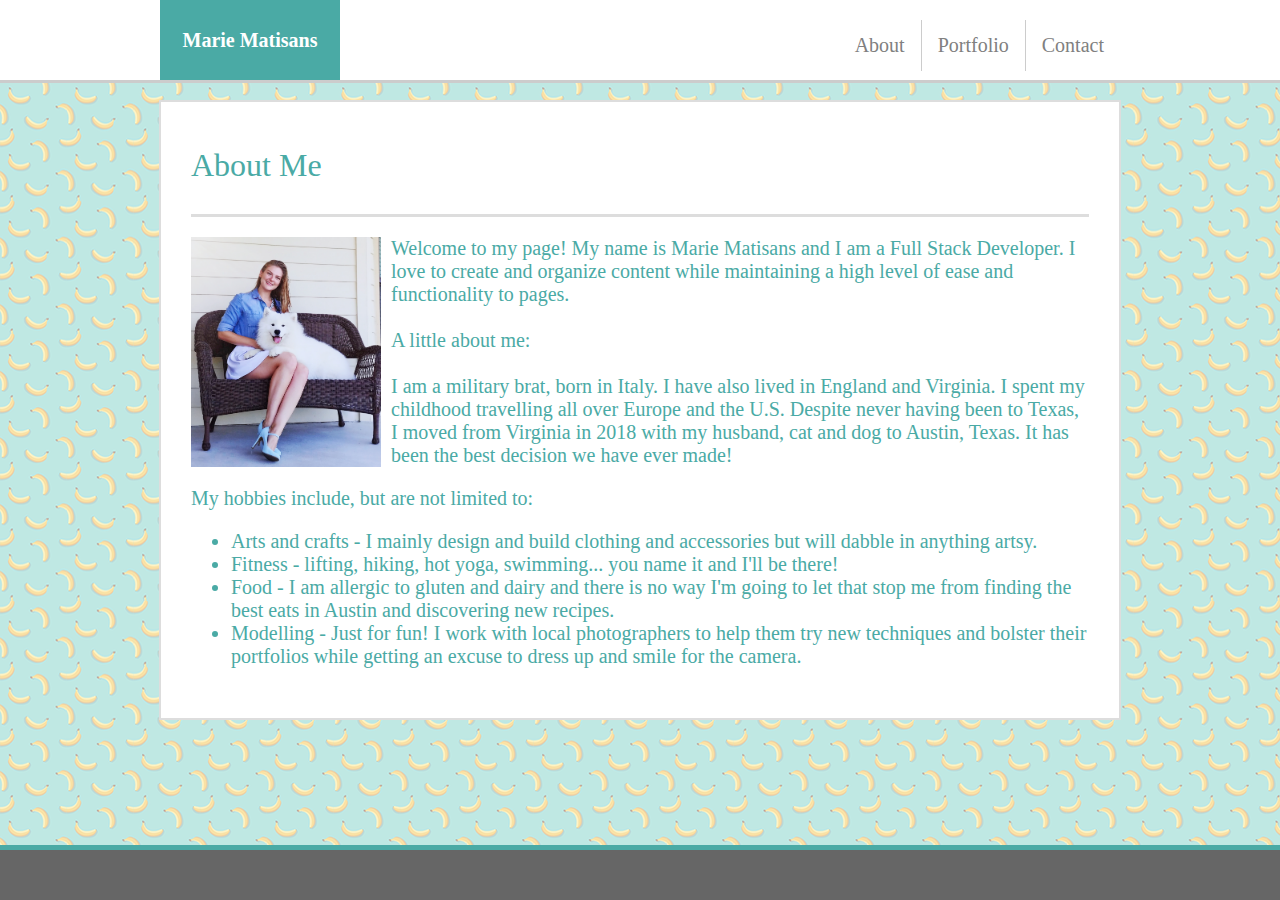
<file: index.html>
<!DOCTYPE html>

<html>
<head>
    <title>Welcome - Marie Matisans</title>
    <link rel= "stylesheet" type= "text/css" href= "assets/css/style.css">
</head>

<body background= "assets/images/bananas.png">
   
    <div class= "font">

         <div class= "headerContainer"> 
            <div id= "headerContent"> 
                <div id= "name">
                    <header> Marie Matisans</header>
                </div>
            
                <ul style= "list-style-type: none">
                    <li id="buttonlist"><a href="contact.html">Contact</a></li>
                    <li id="buttonlist"><a href="portfolio.html">Portfolio</a></li>
                    <li id="buttonlist"><a href="index.html">About</a></li>
                    <li style="float:right"><a class="active" href="#about"></a></li>
                </ul>   
            </div>
        </div>
   
        <div id= "bioContainer"> 
            <div id= "bioHeader"> 
                <div>About Me</div>
            </div>
            <div id= "bioSeperator"></div> 
            <div>
                <div id= "img">
                    <img src="assets/images/AirBrush_20190726181335.jpg" style= "float:left; margin-right: 10px;" width="190" height="230">
                </div>
                <p>
                    Welcome to my page! My name is Marie Matisans and I am a Full Stack Developer. I love to create and organize content while maintaining a high level of ease and functionality to pages. 
                    <br>
                    <br>
                    A little about me:
                    <br>
                    <br>
                    I am a military brat, born in Italy. I have also lived in England and Virginia. I spent my childhood travelling all over Europe and the U.S. 
                    Despite never having been to Texas, I moved from Virginia in 2018 with my husband, cat and dog to Austin, Texas. It has been the best decision we have ever made! 
                </p>  
            </div>
            <div>
                <p>
                    My hobbies include, but are not limited to: 
                </p>
                <ul>
                    <li>Arts and crafts - I mainly design and build clothing and accessories but will dabble in anything artsy.</li>
                    <li>Fitness - lifting, hiking, hot yoga, swimming... you name it and I'll be there!</li>
                    <li>Food - I am allergic to gluten and dairy and there is no way I'm going to let that stop me from finding the best eats in Austin and discovering new recipes.</li>   
                    <li>Modelling - Just for fun! I work with local photographers to help them try new techniques and bolster their portfolios while getting an excuse to dress up and smile for the camera.</li>
                </ul>
            </div>
        </div>

        <div id= "footerbox"></div>
        
    </div>
</body>
</html>
</file>
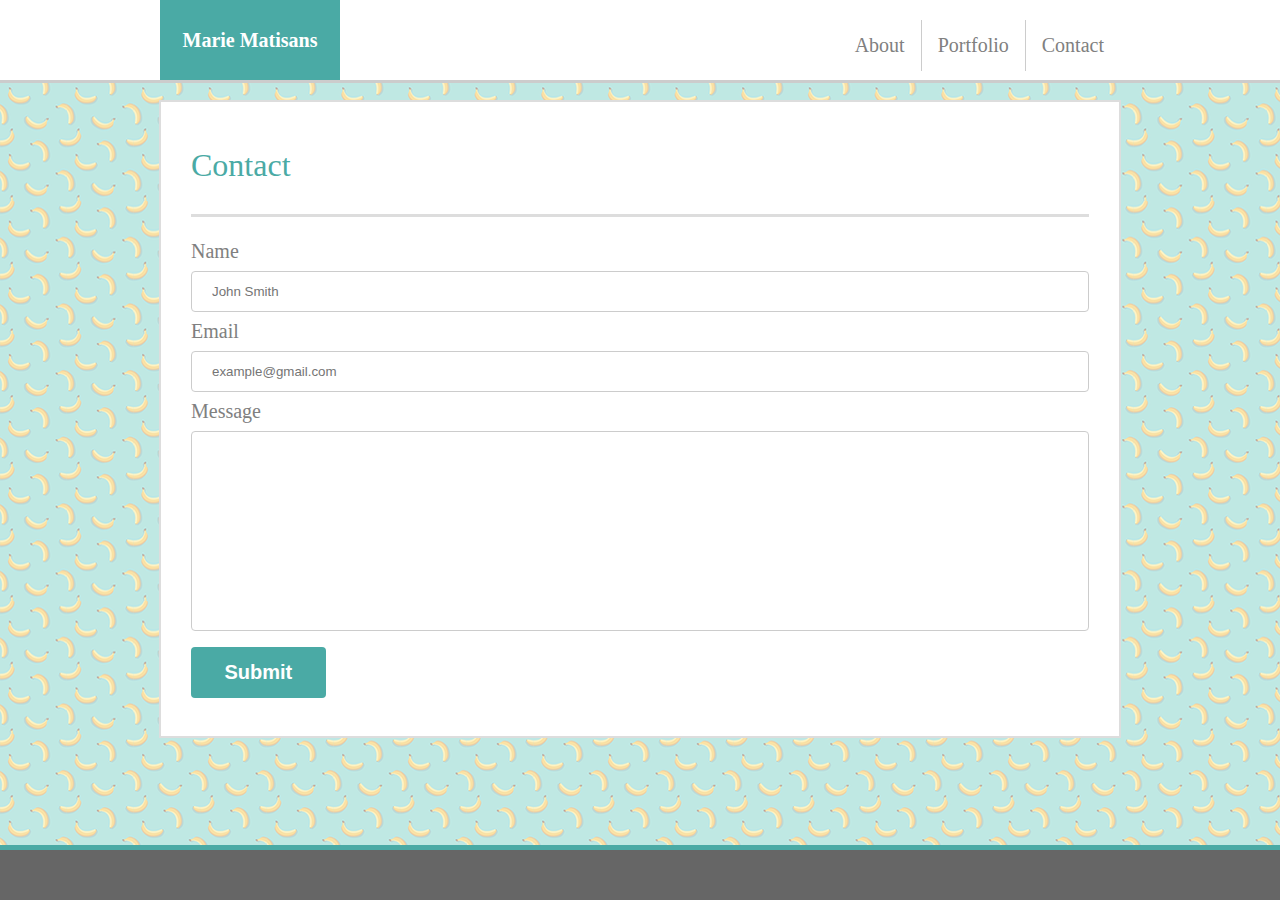
<file: contact.html>
<!DOCTYPE html>

<html>
<head>
    <title>Welcome - Marie Matisans</title>
    <link rel= "stylesheet" type= "text/css" href= "assets/css/style.css">
</head>

<body background= "assets/images/bananas.png">
   
    <div class= "font">

         <div class= "headerContainer"> 
            <div id= "headerContent"> 
                <div id= "name">
                    <header> Marie Matisans</header>
                </div>
            
                <ul style= "list-style-type: none">
                    <li id="buttonlist"><a href="contact.html">Contact</a></li>
                    <li id="buttonlist"><a href="portfolio.html">Portfolio</a></li>
                    <li id="buttonlist"><a href="index.html">About</a></li>
                    <li style="float:right"><a class="active" href="#about"></a></li>
                </ul>  
            </div>
        </div>
   
        <div id= "bioContainer"> 
            <div id= "bioHeader"> 
                <div>Contact</div>
            </div>
            <div id= "bioSeperator"></div> 
            <div id= "bioTop">
                <br>
                <form action="/action_page.php" style= "color:grey">
                    Name 
                    <br>
                    <input type="text" name="fullname" size= "145px" placeholder="John Smith"><br>
                    Email 
                    <br>
                    <input type="text" name="email" placeholder="example@gmail.com"><br>
                    Message 
                    <br>
                    <input type= "text" id="message" name="message"><br>
                    <input type="submit" value="Submit">
                </form>
            </div>
        </div>

        <div id= "footerbox"></div>
        
    </div>
</body>
</html>
</file>
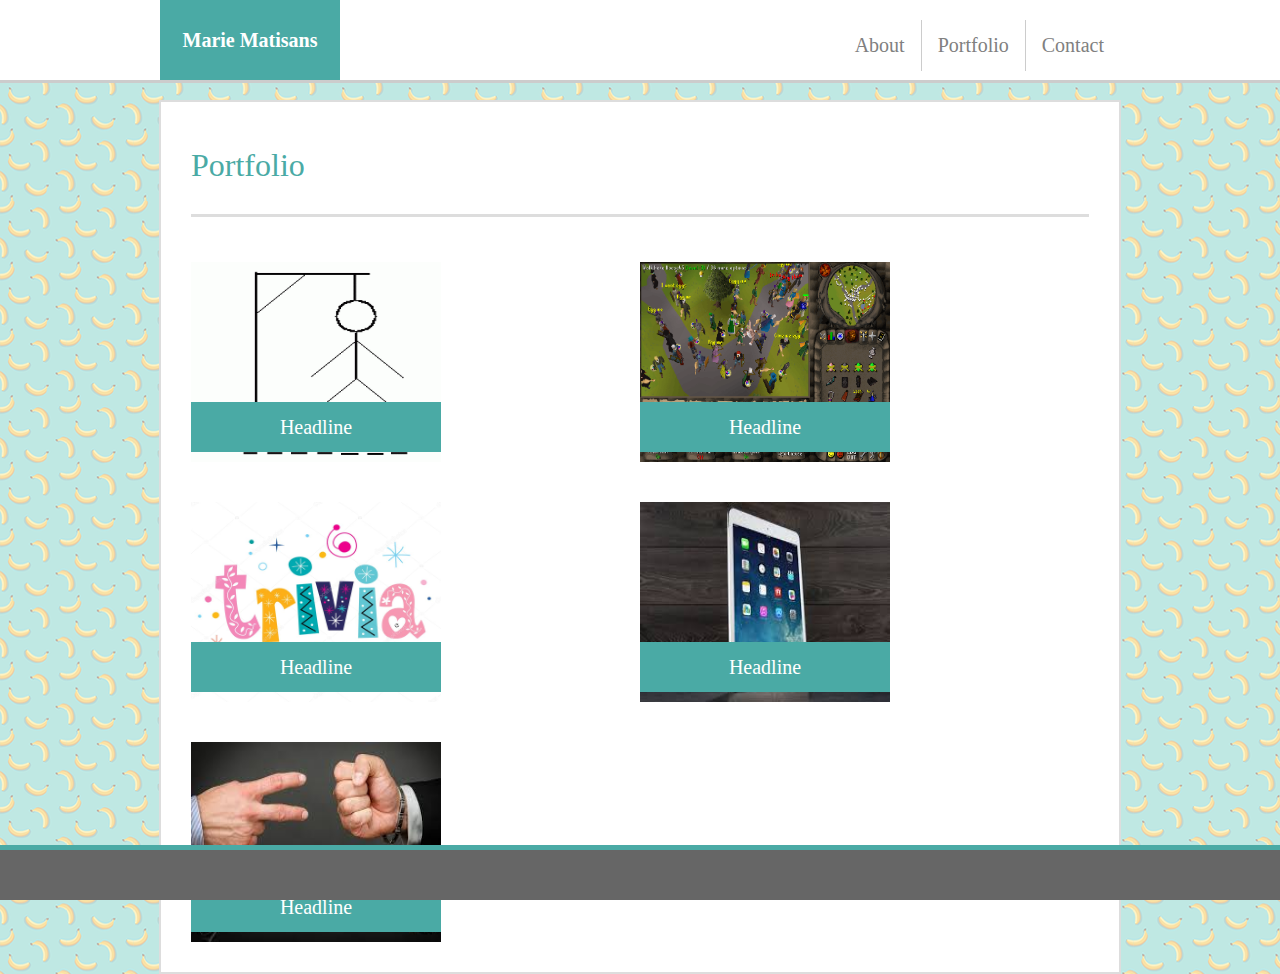
<file: portfolio.html>
<!DOCTYPE html>

<html>
<head>
    <title>Welcome - Marie Matisans</title>
    <link rel= "stylesheet" type= "text/css" href= "assets/css/style.css">
</head>

<body background= "assets/images/bananas.png">
   
    <div class= "font">

         <div class= "headerContainer"> 
            <div id= "headerContent"> 
                <div id= "name">
                    <header> Marie Matisans</header>
                </div>
            
                <ul style= "list-style-type: none">
                    <li id="buttonlist"><a href="contact.html">Contact</a></li>
                    <li id="buttonlist"><a href="portfolio.html">Portfolio</a></li>
                    <li id="buttonlist"><a href="index.html">About</a></li>
                    <li style="float:right"><a class="active" href="#about"></a></li>
                </ul>  
            </div>
        </div>

        <div id= "bioContainer"> 
            <div id= "bioHeader"> 
                <div>Portfolio</div>
            </div>
            <div id= "bioSeperator"></div>

                <div class= "row">
                    <div class="column">
                        <div class= "portfolio-pic-holder">
                            <img src= "assets/images/Hangman.gif" width= "250" height="200">
                            <div class= "portfolio-tag">Headline</div>
                        </div>
                    </div>

                    <div class="column">
                        <div class= "portfolio-pic-holder">
                            <img src= "assets/images/runescape-egg.png" width= "250" height="200">
                            <div class= "portfolio-tag">Headline</div>
                        </div>
                    </div>
                </div>

                <div class= "row">
                    <div class="column">
                        <div class= "portfolio-pic-holder">
                            <img src= "assets/images/depositphotos_73149227-stock-illustration-trivia-isolated-word-decorative-lettering.jpg" width= "250" height="200">
                            <div class= "portfolio-tag">Headline</div>
                        </div>
                    </div>

                    <div class="column">
                        <div class= "portfolio-pic-holder">
                            <img src= "assets/images/rutgers.jpeg" width= "250" height="200">
                            <div class= "portfolio-tag">Headline</div>
                        </div>
                    </div>
                </div>

                <div class= "row">
                    <div class="column">
                        <div class= "portfolio-pic-holder">
                            <img src= "assets/images/rockpaperscissors.jpeg" width= "250" height="200">
                            <div class= "portfolio-tag">Headline</div>
                        </div>
                    </div>
                    <div class="column"></div>
                </div>
                
            </div>
        </div>

        <div id= "footerbox"></div>

    </div>
</body>
</html>
</file>
<file: assets/css/style.css>
.font {
    font-family: Georgia, 'Times New Roman', Times, serif;
    font-size:  20px;
    color: grey;
    text-align: left;
}

.headerContainer {  
    position: fixed;
    width: 100%;
    height: 80px; 
    top: 0;
    left: 0;
    overflow: hidden;
    background-color: #ffffff;
    border-style: solid;
    border-color: #cccccc;
    border-width:  0px 0px 3px 0px;
    z-index: 3;
}
#headerContent { 
    position: absolute;
    width: 960px;
    height: 80px; 
    left: 50%;
    transform: translate(-50%, 0%);
}
#name {
    position: absolute;
    float: left;
    width: 180px;
    height: 100%; 
    font-size: 20px;
    color: #ffffff;
    text-align: center;
    line-height: 80px; 
    font-weight: bold;
    background: #4aaaa5;
}

#buttonlist{
    float: right;
    border-right: 1px solid #cccccc; 
}     
#buttonlist a {
    display: block;
    color: grey;
    text-align: center;
    padding: 14px 16px;
    text-decoration: none;
}
#buttonlist:first-child {
    border-right: none;
}
#buttonlist:last-child {
    border-right: none;
}
#buttonlist a:hover:not(.active) {
    background-color: #4aaaa5;
}

#bioContainer { 
    position: absolute;
    top: 100px;
    overflow: auto; 
    width: 898px; 
    padding: 30px;
    background: #ffffff;
    color: #4aaaa5;
    border-style: solid;
    border-color: #dddddd;
    border-width: 2px; 
    left: 50%;
    transform: translate(-50%, 0%);
    margin-bottom: 200px;
}
#bioHeader { 
    position: relative; 
    font-family: Georgia, 'Times New Roman', Times, serif;
    font-size: 32px;
    margin: 15px auto;
}
#bioSeperator { 
    position: relative;
    height: 3px;
    margin-top: 30px;
    width: 898px;
    background: #dddddd;
    left: 50%;
    transform: translate(-50%, 0%);
}

#footerbox {
    position: fixed;
    width: 100%;
    left: 0;
    height: 50px;
    bottom: 0;
    background-color: #666666;
    border-style: solid;
    border-color: #4aaaa5;
    border-width:  5px 0px 0px 0px;
}

/*Contact Form*/

input[type=text], select {
  width: 100%;
  padding: 12px 20px;
  margin: 8px 0;
  display: inline-block;
  border: 1px solid #ccc;
  border-radius: 4px;
  box-sizing: border-box;
  outline-width: 0;
}

#message{
    height: 200px;
}
input[type=submit] {
  width: 15%;
  background-color: #4aaaa5;
  color: white;
  font-weight: bold;
  padding: 14px 20px;
  margin: 8px 0;
  border: none;
  border-radius: 4px;
  cursor: pointer;
  font-family: Verdana, Geneva, Tahoma, sans-serif;
  font-size: 20px;
}

input[type=submit]:hover {
  background-color: #4595a0;
}

/*Portfolio*/

.portfolio-pic-holder {
    position: relative;
    width: 250px;
    Height: 200px;
    margin-top: 40px;

}

.portfolio-tag {
    position: absolute;
    bottom: 10px;
    background-color: #4aaaa5;
    text-align: center;
    color: #ffffff;
    height: 50px;
    width: 100%;
    line-height: 2.5;
}

.row {
    content: "";
    margin-top: 5px;
    margin-bottom: 5px;
}

.column {
    float: left;
    width: 50%;
}
</file>
